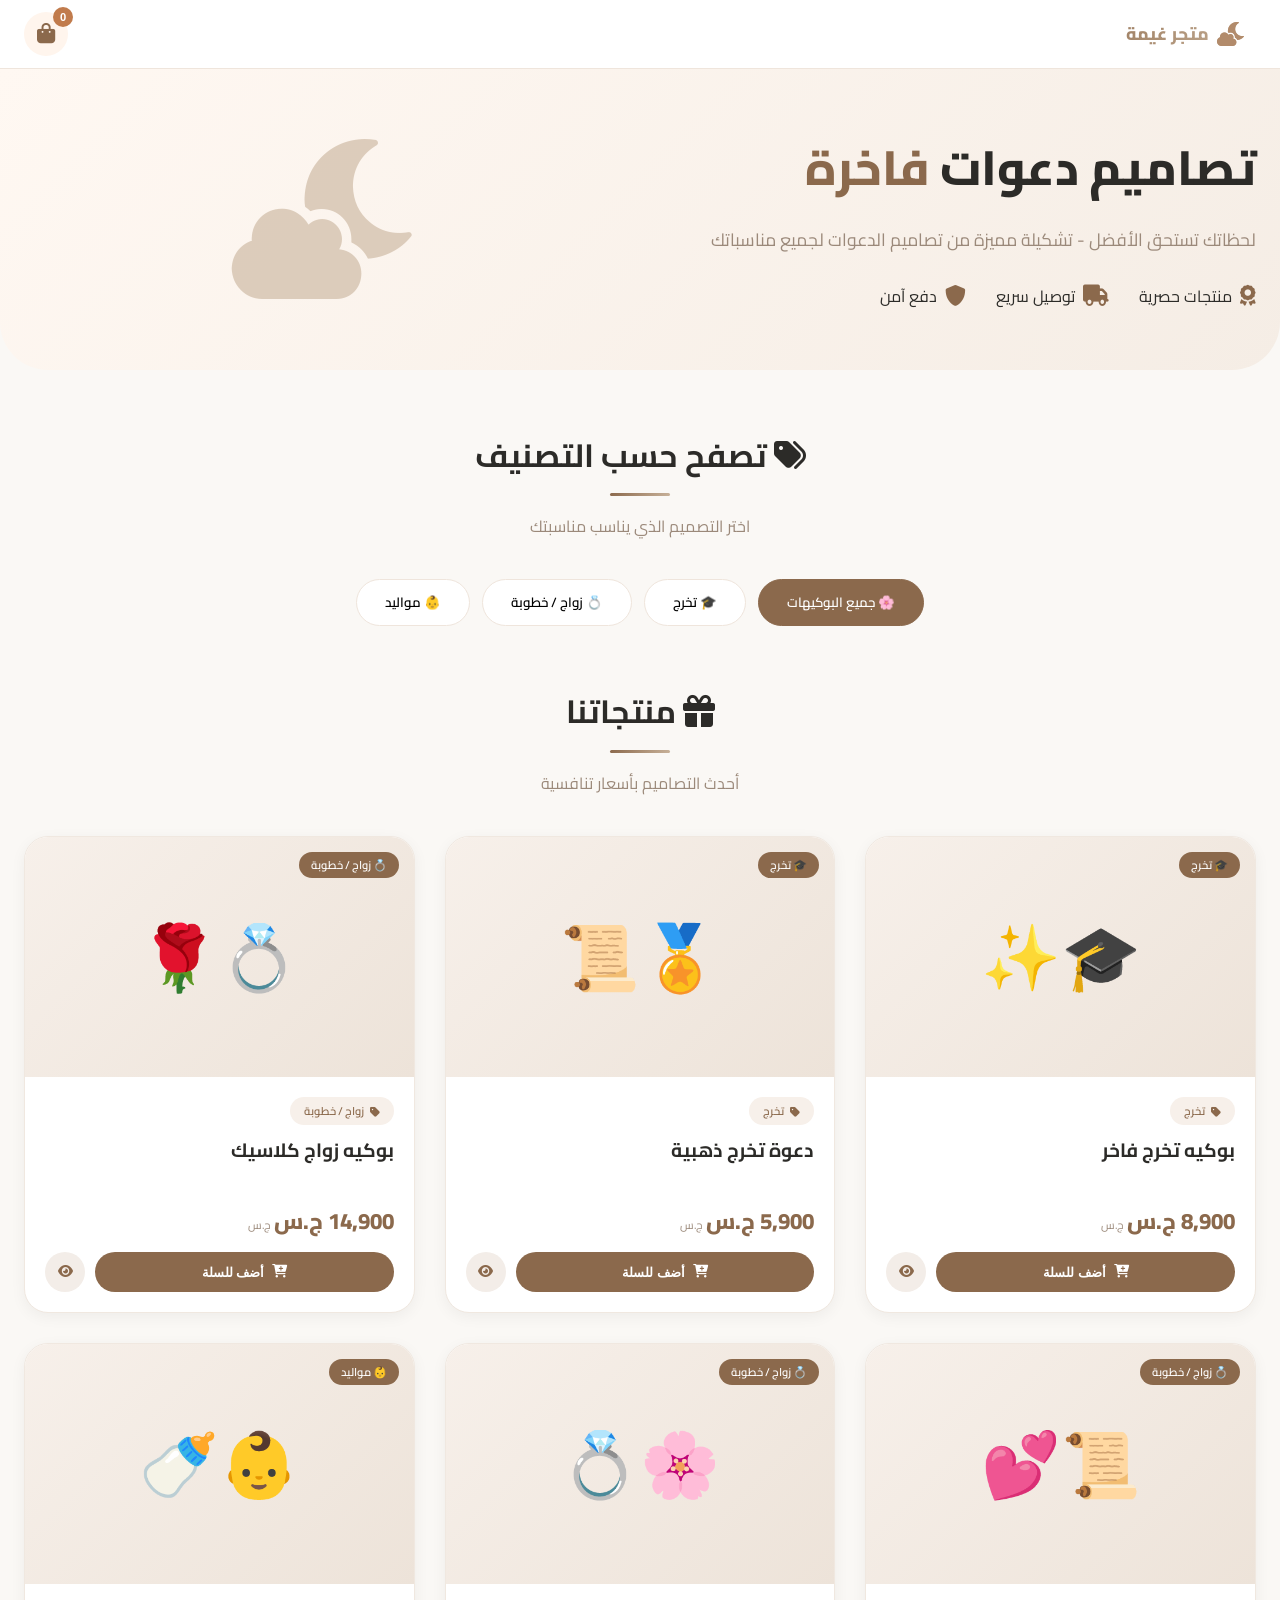
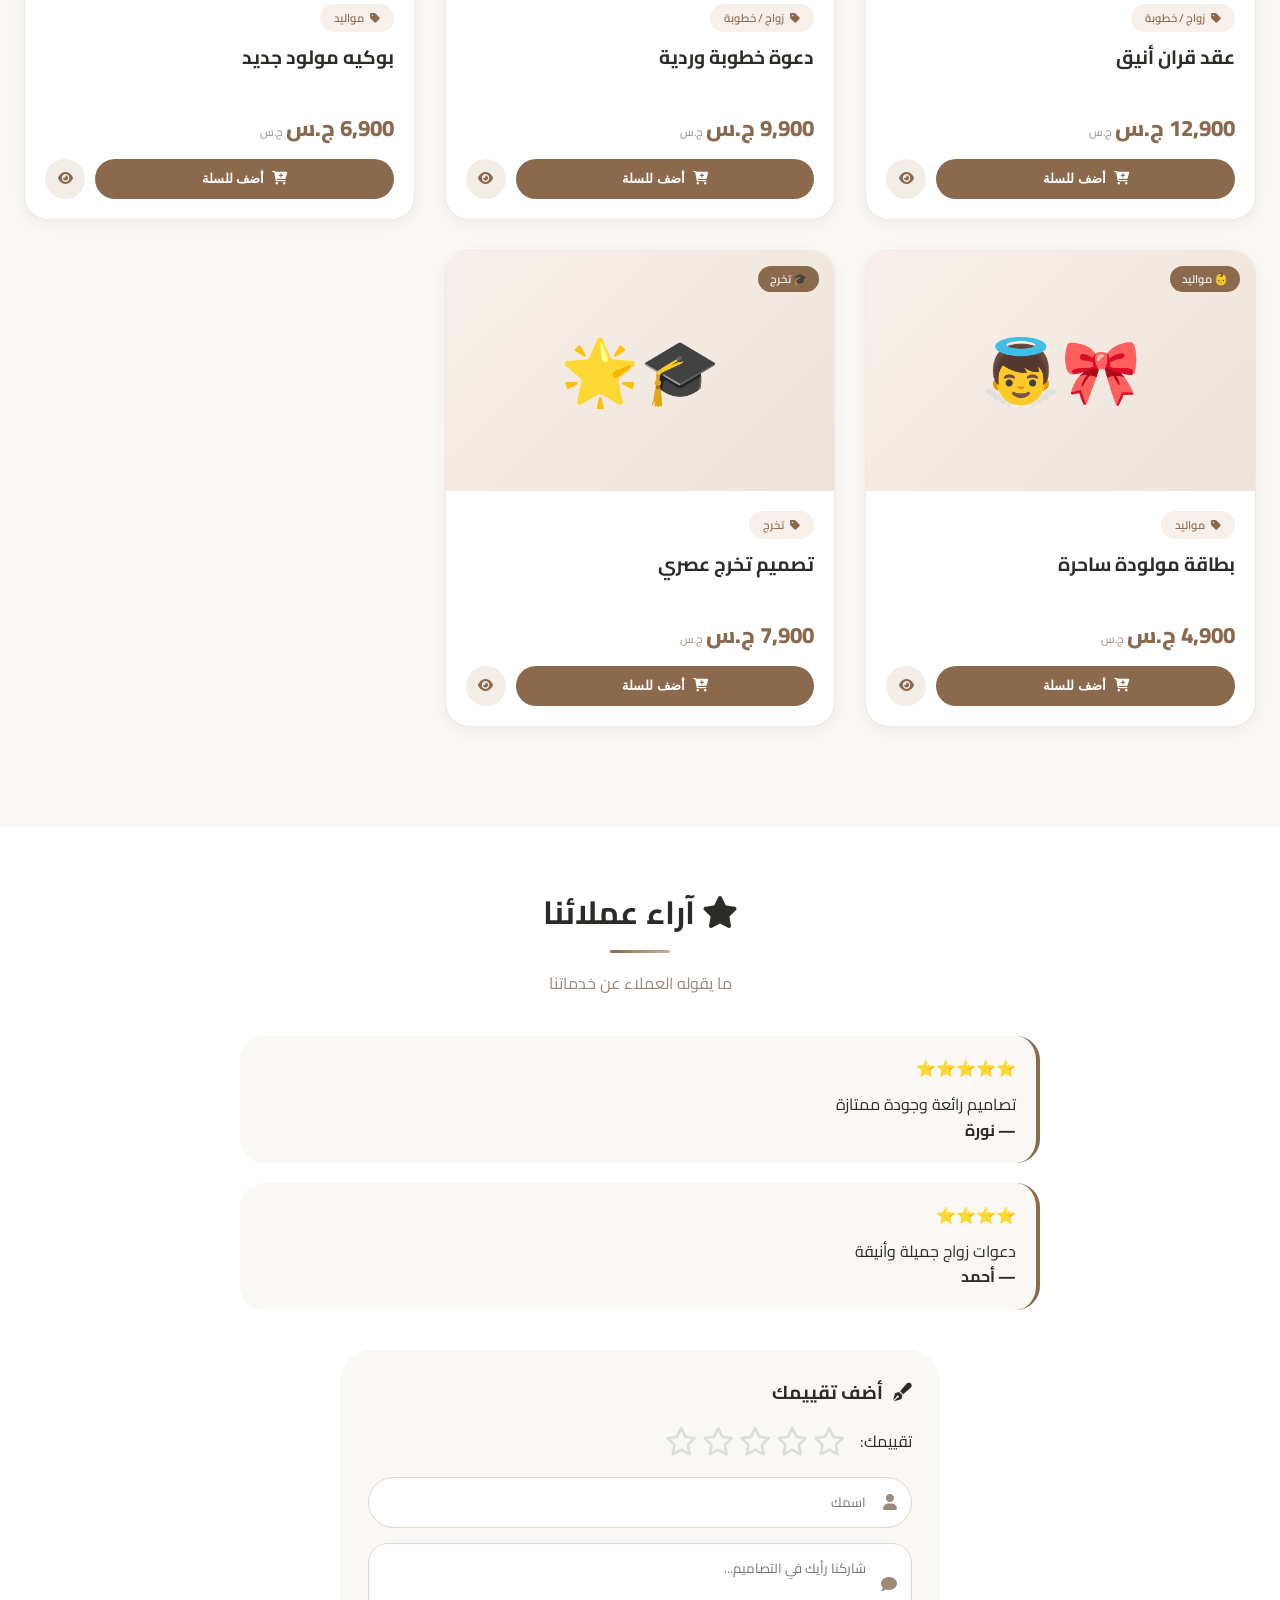
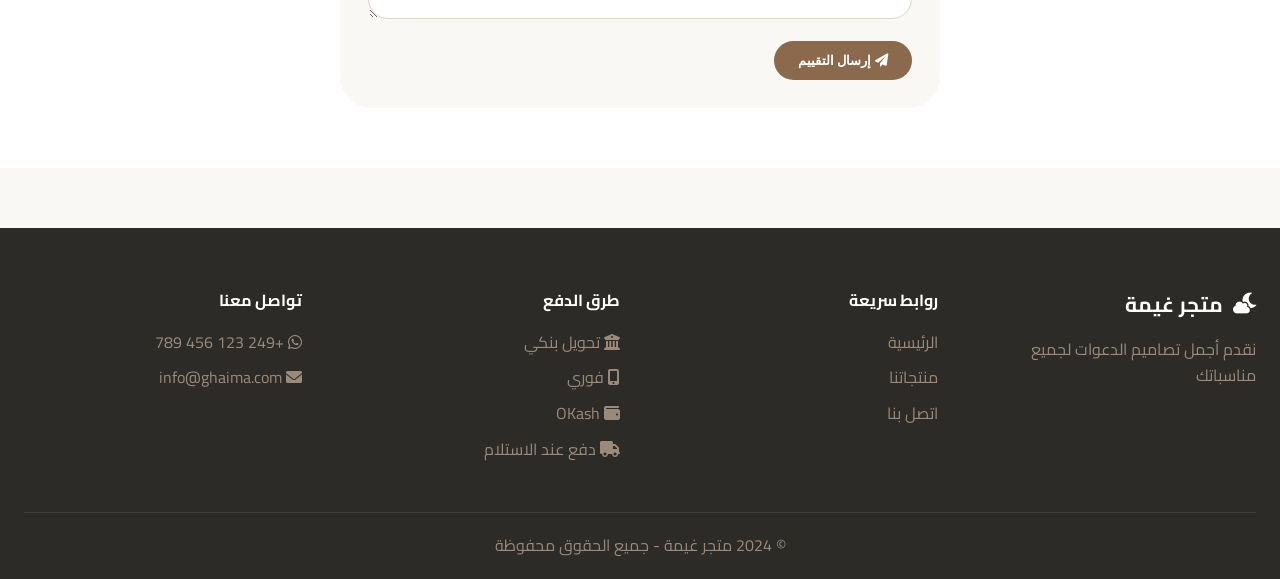
<file: index.html>
<!DOCTYPE html>
<html lang="ar" dir="rtl">
<head>
    <meta charset="UTF-8">
    <meta name="viewport" content="width=device-width, initial-scale=1.0, viewport-fit=cover">
    <title>متجر غيمة | تصاميم دعوات فاخرة</title>
    <link href="https://fonts.googleapis.com/css2?family=Cairo:wght@300;400;500;600;700;800&display=swap" rel="stylesheet">
    <link rel="stylesheet" href="https://cdnjs.cloudflare.com/ajax/libs/font-awesome/6.0.0-beta3/css/all.min.css">
    <link rel="stylesheet" href="style.css">
</head>
<body>

<div class="header">
    <div class="container">
        <div class="header-content">
            <div class="logo" id="logoTrigger">
                <i class="fas fa-cloud-moon"></i>
                <span>متجر غيمة</span>
            </div>
            <button class="mobile-menu-btn" id="mobileMenuBtn">
                <i class="fas fa-bars"></i>
            </button>
            <div class="header-actions">
                <button class="cart-btn" id="cartIconBtn">
                    <i class="fas fa-shopping-bag"></i>
                    <span class="cart-badge" id="cartCount">0</span>
                </button>
            </div>
        </div>
    </div>
</div>

<main>
    <section class="hero">
        <div class="container">
            <div class="hero-content">
                <div class="hero-text">
                    <h1>تصاميم دعوات <span class="highlight">فاخرة</span></h1>
                    <p>لحظاتك تستحق الأفضل - تشكيلة مميزة من تصاميم الدعوات لجميع مناسباتك</p>
                    <div class="hero-stats">
                        <div class="hero-stat"><i class="fas fa-award"></i><span>منتجات حصرية</span></div>
                        <div class="hero-stat"><i class="fas fa-truck"></i><span>توصيل سريع</span></div>
                        <div class="hero-stat"><i class="fas fa-shield-alt"></i><span>دفع آمن</span></div>
                    </div>
                </div>
                <div class="hero-image"><i class="fas fa-cloud-moon"></i></div>
            </div>
        </div>
    </section>

    <section class="categories-section">
        <div class="container">
            <div class="section-header">
                <h2><i class="fas fa-tags"></i> تصفح حسب التصنيف</h2>
                <p>اختر التصميم الذي يناسب مناسبتك</p>
            </div>
            <div class="categories" id="categoriesContainer"></div>
        </div>
    </section>

    <section class="products-section">
        <div class="container">
            <div class="section-header">
                <h2><i class="fas fa-gift"></i> منتجاتنا</h2>
                <p>أحدث التصاميم بأسعار تنافسية</p>
            </div>
            <div class="products-grid" id="productsGrid"></div>
        </div>
    </section>

    <section class="reviews-section">
        <div class="container">
            <div class="section-header">
                <h2><i class="fas fa-star"></i> آراء عملائنا</h2>
                <p>ما يقوله العملاء عن خدماتنا</p>
            </div>
            <div class="reviews-container" id="reviewsList"></div>
            <div class="add-review-card">
                <h3><i class="fas fa-pen-fancy"></i> أضف تقييمك</h3>
                <div class="rating-input">
                    <span>تقييمك:</span>
                    <div class="stars-input" id="starRating">
                        <i class="far fa-star" data-value="1"></i>
                        <i class="far fa-star" data-value="2"></i>
                        <i class="far fa-star" data-value="3"></i>
                        <i class="far fa-star" data-value="4"></i>
                        <i class="far fa-star" data-value="5"></i>
                    </div>
                    <input type="hidden" id="selectedStars" value="0">
                </div>
                <div class="review-input-group"><i class="fas fa-user"></i><input type="text" id="reviewerName" placeholder="اسمك"></div>
                <div class="review-input-group"><i class="fas fa-comment"></i><textarea id="reviewComment" rows="2" placeholder="شاركنا رأيك في التصاميم..."></textarea></div>
                <button id="submitReviewBtn" class="btn-primary"><i class="fas fa-paper-plane"></i> إرسال التقييم</button>
            </div>
        </div>
    </section>
</main>

<footer class="footer">
    <div class="container">
        <div class="footer-content">
            <div class="footer-section"><div class="footer-logo"><i class="fas fa-cloud-moon"></i><span>متجر غيمة</span></div><p>نقدم أجمل تصاميم الدعوات لجميع مناسباتك</p></div>
            <div class="footer-section"><h4>روابط سريعة</h4><ul><li><a href="#">الرئيسية</a></li><li><a href="#">منتجاتنا</a></li><li><a href="#">اتصل بنا</a></li></ul></div>
            <div class="footer-section"><h4>طرق الدفع</h4><ul><li><i class="fas fa-university"></i> تحويل بنكي</li><li><i class="fas fa-mobile-alt"></i> فوري</li><li><i class="fas fa-wallet"></i> OKash</li><li><i class="fas fa-truck"></i> دفع عند الاستلام</li></ul></div>
            <div class="footer-section"><h4>تواصل معنا</h4><ul><li><i class="fab fa-whatsapp"></i> +249 123 456 789</li><li><i class="fas fa-envelope"></i> info@ghaima.com</li></ul></div>
        </div>
        <div class="footer-bottom"><p>&copy; 2024 متجر غيمة - جميع الحقوق محفوظة</p></div>
    </div>
</footer>

<!-- Modal بيانات التوصيل -->
<div class="modal" id="recipientModal">
    <div class="modal-content">
        <div class="modal-header"><h3><i class="fas fa-map-marker-alt"></i> بيانات التوصيل</h3><button class="modal-close" onclick="closeModal('recipientModal')">&times;</button></div>
        <div class="modal-body">
            <div class="form-group"><label>الاسم الكامل</label><input type="text" id="recipientFullName" placeholder="أدخل اسمك الكامل"></div>
            <div class="form-group"><label>رقم الهاتف</label><input type="tel" id="recipientPhone" placeholder="09xxxxxxxx"></div>
            <div class="form-group"><label>البريد الإلكتروني (اختياري)</label><input type="email" id="recipientEmail" placeholder="example@mail.com"></div>
            <div class="gps-card">
                <div class="gps-icon"><i class="fas fa-location-dot"></i></div>
                <div class="gps-content">
                    <h4>تحديد موقع التوصيل (اختياري)</h4>
                    <button type="button" id="getGpsBtn" class="btn-gps"><i class="fas fa-crosshairs"></i> تحديد موقعي الحالي</button>
                    <div id="gpsStatus" class="gps-status"><i class="fas fa-info-circle"></i> اضغط على الزر لتحديد موقعك (اختياري)</div>
                    <button type="button" id="openMapBtn" class="btn-gps" style="background:#6c757d; margin-top:8px; display:none;"><i class="fas fa-map-marked-alt"></i> فتح الموقع على الخريطة</button>
                    <button type="button" class="btn-gps" onclick="manualAddressEntry()" style="background:#6c757d; margin-top:8px;"><i class="fas fa-pen"></i> إدخال العنوان يدوياً</button>
                    <input type="hidden" id="gpsLat">
                    <input type="hidden" id="gpsLng">
                </div>
            </div>
            <div class="form-group"><label>العنوان التفصيلي</label><textarea id="recipientAddress" rows="2" placeholder="الحي - الشارع - رقم المبنى"></textarea></div>
            <div class="form-group"><label>ملاحظات إضافية</label><textarea id="recipientNotes" rows="2" placeholder="تعليمات التوصيل..."></textarea></div>
            <div class="delivery-note" style="background:#fff1e6; padding:10px; border-radius:20px; font-size:0.85rem; margin-bottom:16px;">
                📢 ملاحظة: يمكنك تحديد موقعك عبر GPS للحصول على توصيل دقيق، أو إدخال العنوان يدوياً.
                <br>📍 GPS اختياري وليس إلزامياً.
            </div>
        </div>
        <div class="modal-footer"><button id="proceedToPaymentBtn" class="btn-primary">متابعة إلى الدفع</button><button class="btn-secondary" onclick="closeModal('recipientModal')">إلغاء</button></div>
    </div>
</div>

<!-- Modal الدفع -->
<div class="modal" id="paymentModal">
    <div class="modal-content">
        <div class="modal-header"><h3><i class="fas fa-credit-card"></i> طريقة الدفع</h3><button class="modal-close" onclick="closeModal('paymentModal')">&times;</button></div>
        <div class="modal-body">
            <div class="payment-methods">
                <div class="payment-method" data-method="fawry_faisal"><i class="fas fa-mobile-alt"></i><div class="payment-method-info"><strong>فوري-</strong><span>بنك فيصل الإسلامي</span></div><i class="fas fa-chevron-left"></i></div>
                <div class="payment-method" data-method="bank_khartoum"><i class="fas fa-university"></i><div class="payment-method-info"><strong>بنكك- </strong><span>بنك الخرطوم</span></div><i class="fas fa-chevron-left"></i></div>
                <div class="payment-method" data-method="bank_omdurman_okash"><i class="fas fa-wallet"></i><div class="payment-method-info"><strong>اوكاش-</strong><span>بنك أمدرمان</span></div><i class="fas fa-chevron-left"></i></div>
                <div class="payment-method" data-method="cod"><i class="fas fa-truck"></i><div class="payment-method-info"><strong>الدفع عند الاستلام </strong><span>نقداً عند التوصيل</span></div><i class="fas fa-chevron-left"></i></div>
            </div>
            <div id="proofUploadSection" class="proof-card">
    <div id="bankDetailsMessage" class="bank-details"></div>
    <div class="form-group">
        <label>📌 بيانات التحويل / فوري:</label>
        <textarea id="bankTransferNote" rows="2" placeholder="سيتم عرض تفاصيل الحساب حسب البنك المختار"></textarea>
    </div>
    <div class="form-group">
        <label>📎 إرفاق إشعار التحويل (للتأكيد):</label>
        <input type="file" id="transferProofImage" accept="image/*">
    </div>
</div>
        </div>
        <div class="modal-footer"><button id="confirmPaymentBtn" class="btn-primary">تأكيد الدفع وإنشاء الطلب</button><button class="btn-secondary" onclick="closeModal('paymentModal')">إلغاء</button></div>
    </div>
</div>

<!-- السلة الجانبية -->
<div class="cart-sidebar" id="cartSidebar">
    <div class="cart-header"><h3><i class="fas fa-shopping-bag"></i> سلة المشتريات</h3><button id="closeCartBtn"><i class="fas fa-times"></i></button></div>
    <div class="cart-items" id="cartItemsList"></div>
    <div class="cart-footer"><div class="cart-total" id="cartTotalPrice"></div><button class="checkout-btn" id="checkoutBtn"><i class="fas fa-credit-card"></i> إتمام الدفع</button></div>
</div>

<div class="overlay" id="overlay"></div>
<div class="toast" id="toast"></div>

<script src="script.js"></script>
</body>
</html>
</file>
<file: style.css>
* {
    margin: 0;
    padding: 0;
    box-sizing: border-box;
}

body {
    font-family: 'Cairo', sans-serif;
    background: #faf8f5;
    color: #2c2b28;
    line-height: 1.6;
}

.container {
    max-width: 1400px;
    margin: 0 auto;
    padding: 0 24px;
}

/* ============ Header ============ */
.header {
    background: rgba(255, 255, 255, 0.96);
    backdrop-filter: blur(10px);
    position: sticky;
    top: 0;
    z-index: 100;
    border-bottom: 1px solid #efe5dc;
}

.header-content {
    display: flex;
    justify-content: space-between;
    align-items: center;
    padding: 12px 0;
}

.logo {
    display: flex;
    align-items: center;
    gap: 8px;
    font-size: 1.3rem;
    font-weight: 800;
    background: linear-gradient(135deg, #9b7b5e, #c8b29a);
    -webkit-background-clip: text;
    background-clip: text;
    color: transparent;
    cursor: pointer;
    padding: 8px 12px;
    border-radius: 40px;
    transition: all 0.2s ease;
}

.logo:hover {
    background: #f0e8e0;
    -webkit-background-clip: unset;
    background-clip: unset;
    color: #8b694c;
}

.logo i {
    font-size: 1.5rem;
    color: #b28b6b;
    background: none;
}

.logo span {
    font-size: 1.1rem;
}

.mobile-menu-btn {
    display: none;
    background: #fff5ed;
    border: none;
    width: 44px;
    height: 44px;
    border-radius: 50%;
    cursor: pointer;
    color: #8b694c;
    font-size: 1.2rem;
    transition: all 0.2s ease;
}

.mobile-menu-btn:hover {
    background: #e6d5c4;
}

.header-actions {
    display: flex;
    gap: 12px;
}

.cart-btn {
    position: relative;
    background: #fff5ed;
    border: none;
    width: 44px;
    height: 44px;
    border-radius: 50%;
    cursor: pointer;
    transition: 0.2s;
}

.cart-btn:hover {
    background: #e6d5c4;
    transform: scale(1.05);
}

.cart-btn i {
    font-size: 1.3rem;
    color: #8b694c;
}

.cart-badge {
    position: absolute;
    top: -5px;
    right: -5px;
    background: #c17b4c;
    color: white;
    font-size: 0.7rem;
    font-weight: bold;
    min-width: 20px;
    height: 20px;
    border-radius: 20px;
    display: flex;
    align-items: center;
    justify-content: center;
    padding: 0 5px;
}

/* ============ Hero Section ============ */
.hero {
    background: linear-gradient(135deg, #fff8f2, #f5ede5);
    padding: 60px 0;
    border-radius: 0 0 48px 48px;
}

.hero-content {
    display: flex;
    align-items: center;
    justify-content: space-between;
    gap: 40px;
    flex-wrap: wrap;
}

.hero-text {
    flex: 1;
}

.hero-text h1 {
    font-size: 3rem;
    font-weight: 800;
    margin-bottom: 20px;
}

.hero-text h1 .highlight {
    color: #8b694c;
}

.hero-text p {
    font-size: 1.1rem;
    color: #9b897a;
    margin-bottom: 30px;
}

.hero-stats {
    display: flex;
    gap: 30px;
    flex-wrap: wrap;
}

.hero-stat {
    display: flex;
    align-items: center;
    gap: 8px;
}

.hero-stat i {
    font-size: 1.3rem;
    color: #8b694c;
}

.hero-image {
    flex: 1;
    display: flex;
    justify-content: center;
}

.hero-image i {
    font-size: 10rem;
    color: #c8b29a;
    opacity: 0.6;
}

/* ============ Section Header ============ */
.section-header {
    text-align: center;
    margin-bottom: 40px;
}

.section-header h2 {
    font-size: 2rem;
    font-weight: 700;
    margin-bottom: 8px;
    position: relative;
    display: inline-block;
    padding-bottom: 15px;
}

.section-header h2:after {
    content: '';
    position: absolute;
    bottom: 0;
    right: 50%;
    transform: translateX(50%);
    width: 60px;
    height: 3px;
    background: linear-gradient(135deg, #8b694c, #c8b29a);
    border-radius: 3px;
}

.section-header p {
    color: #9b897a;
    margin-top: 10px;
}

/* ============ Categories ============ */
.categories-section {
    padding: 60px 0 0;
}

.categories {
    display: flex;
    flex-wrap: wrap;
    gap: 12px;
    justify-content: center;
}

.cat-btn {
    background: white;
    border: 1px solid #efe5dc;
    padding: 10px 28px;
    border-radius: 60px;
    font-weight: 600;
    cursor: pointer;
    transition: 0.2s;
    font-family: 'Cairo';
}

.cat-btn.active, .cat-btn:hover {
    background: #8b694c;
    color: white;
    border-color: #8b694c;
}

/* ============ Products Grid ============ */
.products-section {
    padding: 60px 0;
}

.products-grid {
    display: grid;
    grid-template-columns: repeat(auto-fill, minmax(300px, 1fr));
    gap: 30px;
    margin: 40px 0;
}

.product-card {
    background: white;
    border-radius: 24px;
    overflow: hidden;
    transition: all 0.3s ease;
    box-shadow: 0 4px 15px rgba(0, 0, 0, 0.05);
    border: 1px solid #f0e8e0;
    position: relative;
}

.product-card:hover {
    transform: translateY(-8px);
    box-shadow: 0 20px 35px rgba(0, 0, 0, 0.1);
}

.product-badge {
    position: absolute;
    top: 15px;
    right: 15px;
    background: #8b694c;
    color: white;
    padding: 4px 12px;
    border-radius: 30px;
    font-size: 0.7rem;
    font-weight: 600;
    z-index: 2;
}

.product-img {
    width: 100%;
    height: 240px;
    background: linear-gradient(135deg, #f7f0ea, #ede3d9);
    display: flex;
    align-items: center;
    justify-content: center;
    font-size: 5rem;
    overflow: hidden;
}

.product-img img {
    width: 100%;
    height: 100%;
    object-fit: cover;
    transition: transform 0.3s ease;
}

.product-card:hover .product-img img {
    transform: scale(1.05);
}

.product-info {
    padding: 20px;
}

.product-category {
    display: inline-flex;
    align-items: center;
    gap: 6px;
    background: #f7f0ea;
    padding: 5px 14px;
    border-radius: 30px;
    font-size: 0.7rem;
    font-weight: 600;
    color: #8b694c;
    margin-bottom: 12px;
}

.product-title {
    font-weight: 700;
    font-size: 1.2rem;
    margin-bottom: 8px;
    color: #2c2b28;
    line-height: 1.4;
    height: 55px;
    display: -webkit-box;
    -webkit-line-clamp: 2;
    -webkit-box-orient: vertical;
    overflow: hidden;
}

.product-price {
    font-weight: 800;
    font-size: 1.4rem;
    color: #8b694c;
    margin: 12px 0;
    display: flex;
    align-items: baseline;
    gap: 4px;
}

.product-price small {
    font-size: 0.7rem;
    font-weight: normal;
    color: #9b897a;
}

.product-actions {
    display: flex;
    gap: 10px;
    margin-top: 10px;
}

.add-to-cart {
    flex: 1;
    background: #8b694c;
    color: white;
    border: none;
    padding: 12px;
    border-radius: 40px;
    font-weight: 600;
    cursor: pointer;
    transition: all 0.2s ease;
    display: flex;
    align-items: center;
    justify-content: center;
    gap: 8px;
}

.add-to-cart:hover {
    background: #6b4f38;
    transform: scale(1.02);
}

.product-quick-view {
    width: 40px;
    height: 40px;
    background: #f3ede8;
    border: none;
    border-radius: 50%;
    cursor: pointer;
    transition: all 0.2s ease;
    display: flex;
    align-items: center;
    justify-content: center;
    color: #8b694c;
}

.product-quick-view:hover {
    background: #8b694c;
    color: white;
}

/* ============ Reviews Section ============ */
.reviews-section {
    padding: 60px 0;
    background: white;
}

.reviews-container {
    max-width: 800px;
    margin: 0 auto;
    display: flex;
    flex-direction: column;
    gap: 20px;
}

.review-card {
    background: #faf8f5;
    border-radius: 24px;
    padding: 20px;
    border-right: 4px solid #8b694c;
    transition: 0.2s;
}

.review-card:hover {
    transform: translateX(-5px);
    box-shadow: 0 5px 15px rgba(0, 0, 0, 0.05);
}

.review-stars {
    margin-bottom: 10px;
}

.add-review-card {
    max-width: 600px;
    margin: 40px auto 0;
    background: #faf8f5;
    border-radius: 32px;
    padding: 28px;
}

.add-review-card h3 {
    margin-bottom: 20px;
    display: flex;
    align-items: center;
    gap: 10px;
}

.rating-input {
    display: flex;
    align-items: center;
    gap: 15px;
    margin-bottom: 20px;
    flex-wrap: wrap;
}

.stars-input {
    display: flex;
    gap: 5px;
    direction: ltr;
}

.stars-input i {
    font-size: 1.8rem;
    cursor: pointer;
    transition: 0.2s;
    color: #ddd;
}

.stars-input i:hover,
.stars-input i.active {
    color: #f5b342;
}

.review-input-group {
    position: relative;
    margin-bottom: 15px;
}

.review-input-group i {
    position: absolute;
    right: 15px;
    top: 50%;
    transform: translateY(-50%);
    color: #9b897a;
}

.review-input-group input,
.review-input-group textarea {
    width: 100%;
    padding: 12px 45px 12px 15px;
    border: 1px solid #e2d5ca;
    border-radius: 60px;
    font-family: 'Cairo';
    background: white;
}

.review-input-group textarea {
    border-radius: 20px;
    resize: vertical;
}

/* ============ Cart Sidebar ============ */
.cart-sidebar {
    position: fixed;
    top: 0;
    left: -450px;
    width: 100%;
    max-width: 400px;
    height: 100vh;
    background: white;
    z-index: 1000;
    display: flex;
    flex-direction: column;
    transition: 0.3s;
    box-shadow: -5px 0 30px rgba(0, 0, 0, 0.1);
}

.cart-sidebar.open {
    left: 0;
}

.cart-header {
    display: flex;
    justify-content: space-between;
    align-items: center;
    padding: 20px;
    border-bottom: 1px solid #efe5dc;
}

.cart-header button {
    background: none;
    border: none;
    font-size: 1.2rem;
    cursor: pointer;
}

.cart-items {
    flex: 1;
    overflow-y: auto;
    padding: 20px;
}

.cart-item {
    display: flex;
    justify-content: space-between;
    align-items: center;
    padding: 12px;
    background: #faf8f5;
    border-radius: 20px;
    margin-bottom: 12px;
}

.cart-footer {
    padding: 20px;
    border-top: 1px solid #efe5dc;
}

.cart-total {
    font-weight: 800;
    font-size: 1.2rem;
    margin-bottom: 16px;
    text-align: center;
}

.checkout-btn {
    width: 100%;
    background: #8b694c;
    color: white;
    border: none;
    padding: 14px;
    border-radius: 40px;
    font-weight: bold;
    cursor: pointer;
    display: flex;
    align-items: center;
    justify-content: center;
    gap: 8px;
}

/* ============ Payment Styles ============ */
.payment-methods {
    display: flex;
    flex-direction: column;
    gap: 12px;
    margin-bottom: 20px;
}

.payment-method {
    display: flex;
    align-items: center;
    gap: 15px;
    padding: 15px;
    border: 2px solid #efe5dc;
    border-radius: 60px;
    cursor: pointer;
    transition: 0.2s;
}

.payment-method i:first-child {
    font-size: 1.5rem;
    color: #8b694c;
}

.payment-method-info {
    flex: 1;
}

.payment-method.selected {
    border-color: #8b694c;
    background: #fef8f2;
}

.proof-card {
    background: #f9f5f0;
    border-radius: 24px;
    padding: 16px;
    margin-top: 16px;
}

.bank-details {
    background: #fff6e8;
    border-radius: 16px;
    padding: 12px;
    margin-bottom: 16px;
    font-size: 0.85rem;
}

.gps-card {
    background: #eef2f5;
    border-radius: 20px;
    padding: 16px;
    margin: 16px 0;
    display: flex;
    gap: 16px;
    flex-wrap: wrap;
}

.btn-gps {
    background: #2c7da0;
    color: white;
    border: none;
    padding: 10px 20px;
    border-radius: 40px;
    cursor: pointer;
    margin: 8px 0;
}

/* ============ Modals ============ */
.modal {
    display: none;
    position: fixed;
    top: 0;
    left: 0;
    width: 100%;
    height: 100%;
    background: rgba(0, 0, 0, 0.5);
    z-index: 2000;
    justify-content: center;
    align-items: center;
}

.modal.active {
    display: flex;
}

.modal-content {
    background: white;
    border-radius: 32px;
    width: 90%;
    max-width: 500px;
    max-height: 85vh;
    overflow-y: auto;
}

.modal-header {
    display: flex;
    justify-content: space-between;
    align-items: center;
    padding: 20px;
    border-bottom: 1px solid #efe5dc;
}

.modal-body {
    padding: 20px;
}

.modal-footer {
    padding: 20px;
    border-top: 1px solid #efe5dc;
    display: flex;
    gap: 12px;
}

.form-group {
    margin-bottom: 16px;
}

.form-group label {
    display: block;
    margin-bottom: 8px;
    font-weight: 600;
}

.form-group input,
.form-group select,
.form-group textarea {
    width: 100%;
    padding: 12px;
    border: 1px solid #e2d5ca;
    border-radius: 60px;
    font-family: 'Cairo';
}

.form-group textarea {
    border-radius: 20px;
}

.btn-primary {
    background: #8b694c;
    color: white;
    border: none;
    padding: 12px 24px;
    border-radius: 40px;
    cursor: pointer;
    font-weight: 600;
    flex: 1;
}

.btn-secondary {
    background: #e9e2d9;
    color: #2c2b28;
    border: none;
    padding: 12px 24px;
    border-radius: 40px;
    cursor: pointer;
    font-weight: 600;
    flex: 1;
}

/* ============ Status Badges ============ */
.status-badge {
    display: inline-flex;
    align-items: center;
    gap: 6px;
    padding: 6px 12px;
    border-radius: 30px;
    font-size: 0.75rem;
    font-weight: 600;
}

.status-new {
    background: #e3f2fd;
    color: #1976d2;
    border: 1px solid #90caf9;
}

.status-processing {
    background: #fff3e0;
    color: #ed6c02;
    border: 1px solid #ffb74d;
}

.status-delivered {
    background: #e8f5e9;
    color: #2e7d32;
    border: 1px solid #81c784;
}

/* ============ Status Select ============ */
.status-select {
    position: relative;
    min-width: 130px;
}

.status-select select {
    appearance: none;
    -webkit-appearance: none;
    background: white;
    border: 1px solid #e2d5ca;
    border-radius: 30px;
    padding: 8px 30px 8px 16px;
    font-family: 'Cairo', sans-serif;
    font-size: 0.8rem;
    cursor: pointer;
    transition: all 0.2s ease;
    width: 100%;
}

.status-select select:hover {
    border-color: #8b694c;
    background: #fef8f2;
}

.status-select i {
    position: absolute;
    left: 12px;
    top: 50%;
    transform: translateY(-50%);
    color: #8b694c;
    pointer-events: none;
}

/* ============ Image Upload ============ */
.image-upload-container {
    display: flex;
    flex-direction: column;
    gap: 10px;
    margin-top: 5px;
}

.image-preview {
    width: 100px;
    height: 100px;
    background: #f0f0f0;
    border-radius: 12px;
    display: flex;
    align-items: center;
    justify-content: center;
    overflow: hidden;
    margin-top: 10px;
    border: 1px dashed #ccc;
}

.image-preview img {
    width: 100%;
    height: 100%;
    object-fit: cover;
}

.upload-btn {
    background: #e9e2d9;
    border: 1px solid #e2d5ca;
    padding: 8px 16px;
    border-radius: 40px;
    cursor: pointer;
    font-family: 'Cairo';
    font-size: 0.8rem;
    display: inline-flex;
    align-items: center;
    gap: 8px;
}

.upload-btn:hover {
    background: #ddcdbb;
}

/* ============ Map Link ============ */
.map-link {
    color: #2c7da0;
    text-decoration: none;
    display: inline-flex;
    align-items: center;
    gap: 5px;
    font-size: 0.8rem;
}

.map-link:hover {
    text-decoration: underline;
}

/* ============ Admin Panel ============ */
.admin-page {
    min-height: 100vh;
    background: #f1ede8;
    padding: 30px 0;
}

.admin-container {
    max-width: 1400px;
    margin: 0 auto;
    padding: 0 20px;
}

.admin-header {
    display: flex;
    justify-content: space-between;
    align-items: center;
    margin-bottom: 30px;
    flex-wrap: wrap;
    gap: 15px;
}

.admin-stats {
    display: grid;
    grid-template-columns: repeat(auto-fit, minmax(180px, 1fr));
    gap: 20px;
    margin-bottom: 30px;
}

.stat-card {
    background: white;
    border-radius: 20px;
    padding: 20px;
    text-align: center;
    box-shadow: 0 2px 10px rgba(0, 0, 0, 0.05);
}

.stat-number {
    font-size: 2rem;
    font-weight: 800;
    color: #8b694c;
}

.admin-tabs {
    display: flex;
    gap: 10px;
    margin-bottom: 20px;
    flex-wrap: wrap;
}

.admin-tab {
    background: white;
    border: none;
    padding: 10px 24px;
    border-radius: 40px;
    cursor: pointer;
    transition: 0.2s;
}

.admin-tab.active {
    background: #8b694c;
    color: white;
}

.admin-content {
    display: none;
    background: white;
    border-radius: 24px;
    padding: 24px;
    overflow-x: auto;
    box-shadow: 0 2px 10px rgba(0, 0, 0, 0.03);
}

.admin-content.active {
    display: block;
}

/* ============ Tables ============ */
.products-table-container,
.categories-table-container {
    overflow-x: auto;
    border-radius: 16px;
    border: 1px solid #efe5dc;
}

.products-table,
.categories-table {
    width: 100%;
    border-collapse: collapse;
    min-width: 600px;
}

.products-table th,
.categories-table th {
    background: #faf8f5;
    padding: 14px;
    text-align: center;
    font-weight: 700;
    border-bottom: 2px solid #efe5dc;
    white-space: nowrap;
}

.products-table td,
.categories-table td {
    padding: 12px;
    text-align: center;
    border-bottom: 1px solid #efe5dc;
    vertical-align: middle;
}

.product-thumb {
    width: 55px;
    height: 55px;
    border-radius: 12px;
    object-fit: cover;
    background: #f7f0ea;
    display: flex;
    align-items: center;
    justify-content: center;
    font-size: 1.8rem;
}

.btn-sm {
    background: #8b694c;
    color: white;
    border: none;
    padding: 6px 12px;
    border-radius: 20px;
    cursor: pointer;
    margin: 2px;
    display: inline-flex;
    align-items: center;
    gap: 5px;
    font-size: 0.75rem;
}

.btn-danger {
    background: #dc3545;
}

.btn-success {
    background: #28a745;
}

.btn-add {
    background: #28a745;
    color: white;
    border: none;
    padding: 10px 20px;
    border-radius: 30px;
    cursor: pointer;
    margin-bottom: 20px;
    display: inline-flex;
    align-items: center;
    gap: 8px;
}

.category-actions {
    display: flex;
    gap: 8px;
    justify-content: center;
    flex-wrap: wrap;
}

code {
    font-family: monospace;
    background: #f5f0ea;
    padding: 4px 8px;
    border-radius: 8px;
    font-size: 0.75rem;
}

.category-badge {
    display: inline-flex;
    align-items: center;
    gap: 6px;
    background: #f7f0ea;
    padding: 4px 10px;
    border-radius: 30px;
    font-size: 0.75rem;
}

/* ============ Orders Table ============ */
.orders-table {
    overflow-x: auto;
}

.orders-table table {
    width: 100%;
    border-collapse: collapse;
    min-width: 900px;
}

.orders-table th {
    background: #faf8f5;
    padding: 14px;
    text-align: center;
    font-weight: 700;
    border-bottom: 2px solid #efe5dc;
    white-space: nowrap;
}

.orders-table td {
    padding: 12px;
    text-align: center;
    border-bottom: 1px solid #efe5dc;
    vertical-align: middle;
}

/* ============ Overlay & Toast ============ */
.overlay {
    position: fixed;
    inset: 0;
    background: rgba(0, 0, 0, 0.3);
    z-index: 999;
    display: none;
}

.overlay.active {
    display: block;
}

.toast {
    position: fixed;
    bottom: 20px;
    right: 20px;
    background: #2c2b28;
    color: white;
    padding: 12px 24px;
    border-radius: 40px;
    z-index: 3000;
    opacity: 0;
    transition: opacity 0.3s;
    pointer-events: none;
}

.toast.show {
    opacity: 1;
}

/* ============ Footer ============ */
.footer {
    background: #2c2b28;
    color: #9b897a;
    padding: 60px 0 20px;
    margin-top: 60px;
}

.footer-content {
    display: grid;
    grid-template-columns: repeat(auto-fit, minmax(200px, 1fr));
    gap: 40px;
    margin-bottom: 40px;
}

.footer-logo {
    display: flex;
    align-items: center;
    gap: 10px;
    font-size: 1.3rem;
    font-weight: 700;
    color: white;
    margin-bottom: 16px;
}

.footer-section h4 {
    color: white;
    margin-bottom: 16px;
}

.footer-section ul {
    list-style: none;
}

.footer-section ul li {
    margin-bottom: 10px;
}

.footer-section ul li a {
    color: #9b897a;
    text-decoration: none;
}

.footer-bottom {
    text-align: center;
    padding-top: 20px;
    border-top: 1px solid rgba(255, 255, 255, 0.1);
}

/* ============ Responsive Design ============ */

@media (max-width: 1024px) {
    .hero-text h1 { font-size: 2.5rem; }
    .hero-image i { font-size: 8rem; }
    .products-grid { grid-template-columns: repeat(auto-fill, minmax(280px, 1fr)); gap: 20px; }
    .admin-stats { grid-template-columns: repeat(2, 1fr); }
}

@media (max-width: 768px) {
    .container { padding: 0 16px; }
    
    .mobile-menu-btn { display: block; }
    
    .logo {
        order: 2;
        margin: 0 auto;
    }
    
    .mobile-menu-btn {
        order: 1;
    }
    
    .header-actions {
        order: 3;
    }
    
    .logo span {
        display: inline-block;
        font-size: 0.9rem;
    }
    
    .logo i {
        font-size: 1.3rem;
    }
    
    .hero { padding: 40px 0; }
    .hero-content { flex-direction: column; text-align: center; }
    .hero-text h1 { font-size: 1.8rem; }
    .hero-stats { justify-content: center; }
    .hero-image i { font-size: 5rem; }
    
    .section-header h2 { font-size: 1.5rem; }
    .categories { gap: 8px; }
    .cat-btn { padding: 8px 16px; font-size: 0.8rem; }
    
    .products-grid { grid-template-columns: 1fr; gap: 16px; }
    .product-title { height: auto; }
    .product-price { font-size: 1.2rem; }
    .add-to-cart { padding: 10px; font-size: 0.8rem; }
    
    .add-review-card { padding: 20px; margin: 20px; }
    .stars-input i { font-size: 1.4rem; }
    .rating-input { flex-direction: column; align-items: flex-start; }
    
    .cart-sidebar { max-width: 100%; }
    
    .admin-stats { grid-template-columns: 1fr; gap: 12px; }
    .admin-tabs { gap: 8px; }
    .admin-tab { padding: 8px 16px; font-size: 0.8rem; }
    .admin-content { padding: 16px; }
    
    .products-table,
    .categories-table,
    .orders-table table {
        min-width: 550px;
    }
    
    .btn-sm { padding: 4px 8px; font-size: 0.7rem; }
    .stat-number { font-size: 1.5rem; }
    
    .modal-content { width: 95%; padding: 20px; }
    .modal-footer { flex-direction: column; }
    .modal-footer button { width: 100%; }
    
    .payment-method { padding: 12px; }
    .payment-method-info strong { font-size: 0.9rem; }
    .gps-card { flex-direction: column; text-align: center; }
    
    .footer-content { grid-template-columns: 1fr; text-align: center; gap: 30px; }
    .footer-logo { justify-content: center; }
}

@media (max-width: 480px) {
    .hero-text h1 { font-size: 1.5rem; }
    .hero-stat span { font-size: 0.8rem; }
    .hero-stat i { font-size: 1rem; }
    
    .section-header h2 { font-size: 1.3rem; }
    .section-header p { font-size: 0.8rem; }
    
    .cat-btn { padding: 6px 12px; font-size: 0.7rem; }
    
    .product-title { font-size: 1rem; }
    .product-price { font-size: 1.1rem; }
    
    .review-card { padding: 15px; }
    .review-stars { font-size: 0.8rem; }
    
    .admin-header { flex-direction: column; text-align: center; }
    .admin-header h2 { font-size: 1.3rem; }
    
    .stat-card { padding: 12px; }
    .stat-number { font-size: 1.2rem; }
    .stat-card div:last-child { font-size: 0.7rem; }
    
    .products-table th,
    .products-table td,
    .categories-table th,
    .categories-table td {
        padding: 8px;
        font-size: 0.7rem;
    }
    
    .product-thumb { width: 40px; height: 40px; font-size: 1.2rem; }
    
    .btn-sm { padding: 3px 6px; font-size: 0.65rem; }
    .btn-add { padding: 8px 16px; font-size: 0.8rem; }
    
    .form-group label { font-size: 0.8rem; }
    .form-group input, .form-group select, .form-group textarea { padding: 8px; font-size: 0.8rem; }
    
    .toast { font-size: 0.8rem; padding: 8px 16px; }
    
    .status-select { min-width: 100px; }
    .status-select select { padding: 6px 25px 6px 12px; font-size: 0.7rem; }
    
    .status-badge { padding: 3px 8px; font-size: 0.65rem; }
}

@media (min-width: 481px) and (max-width: 768px) {
    .products-grid { grid-template-columns: repeat(2, 1fr); }
    .admin-stats { grid-template-columns: repeat(2, 1fr); }
}

@media (min-width: 1400px) {
    .container { max-width: 1400px; }
    .products-grid { grid-template-columns: repeat(4, 1fr); }
}
</file>
